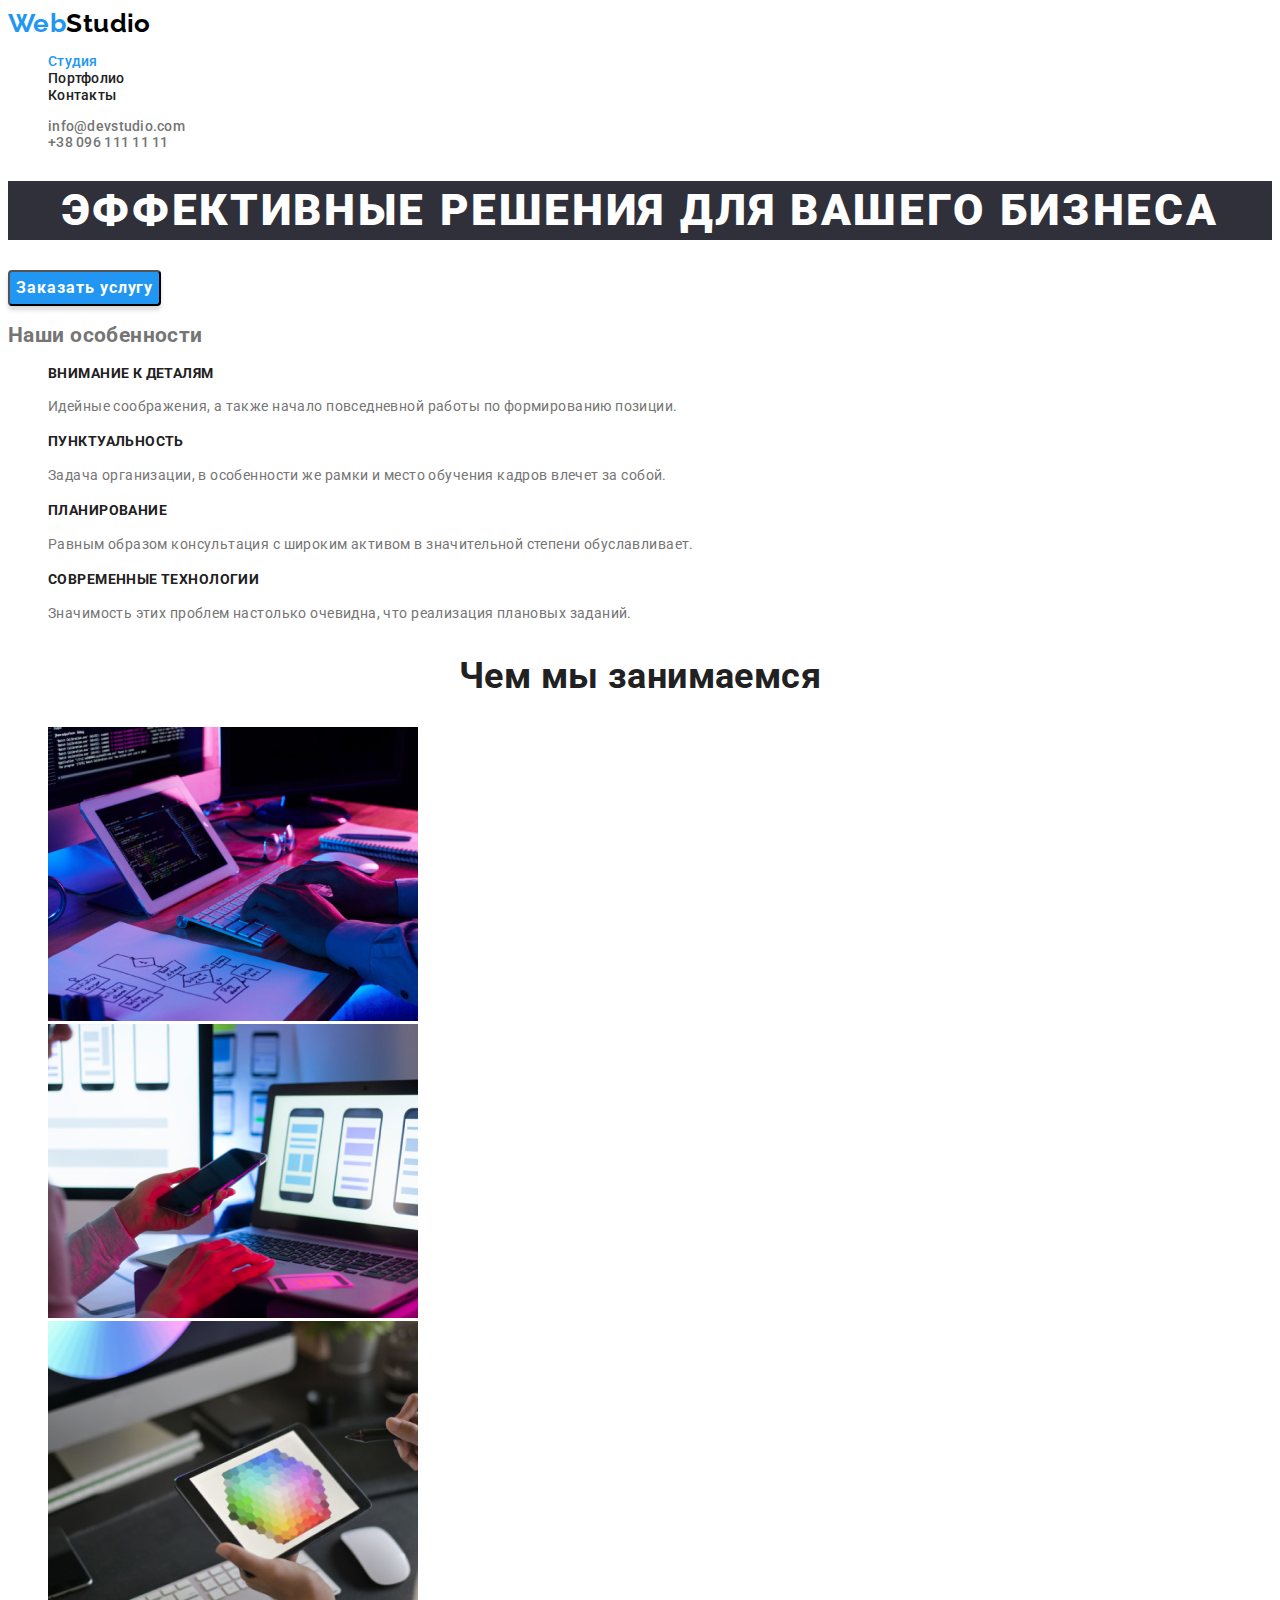
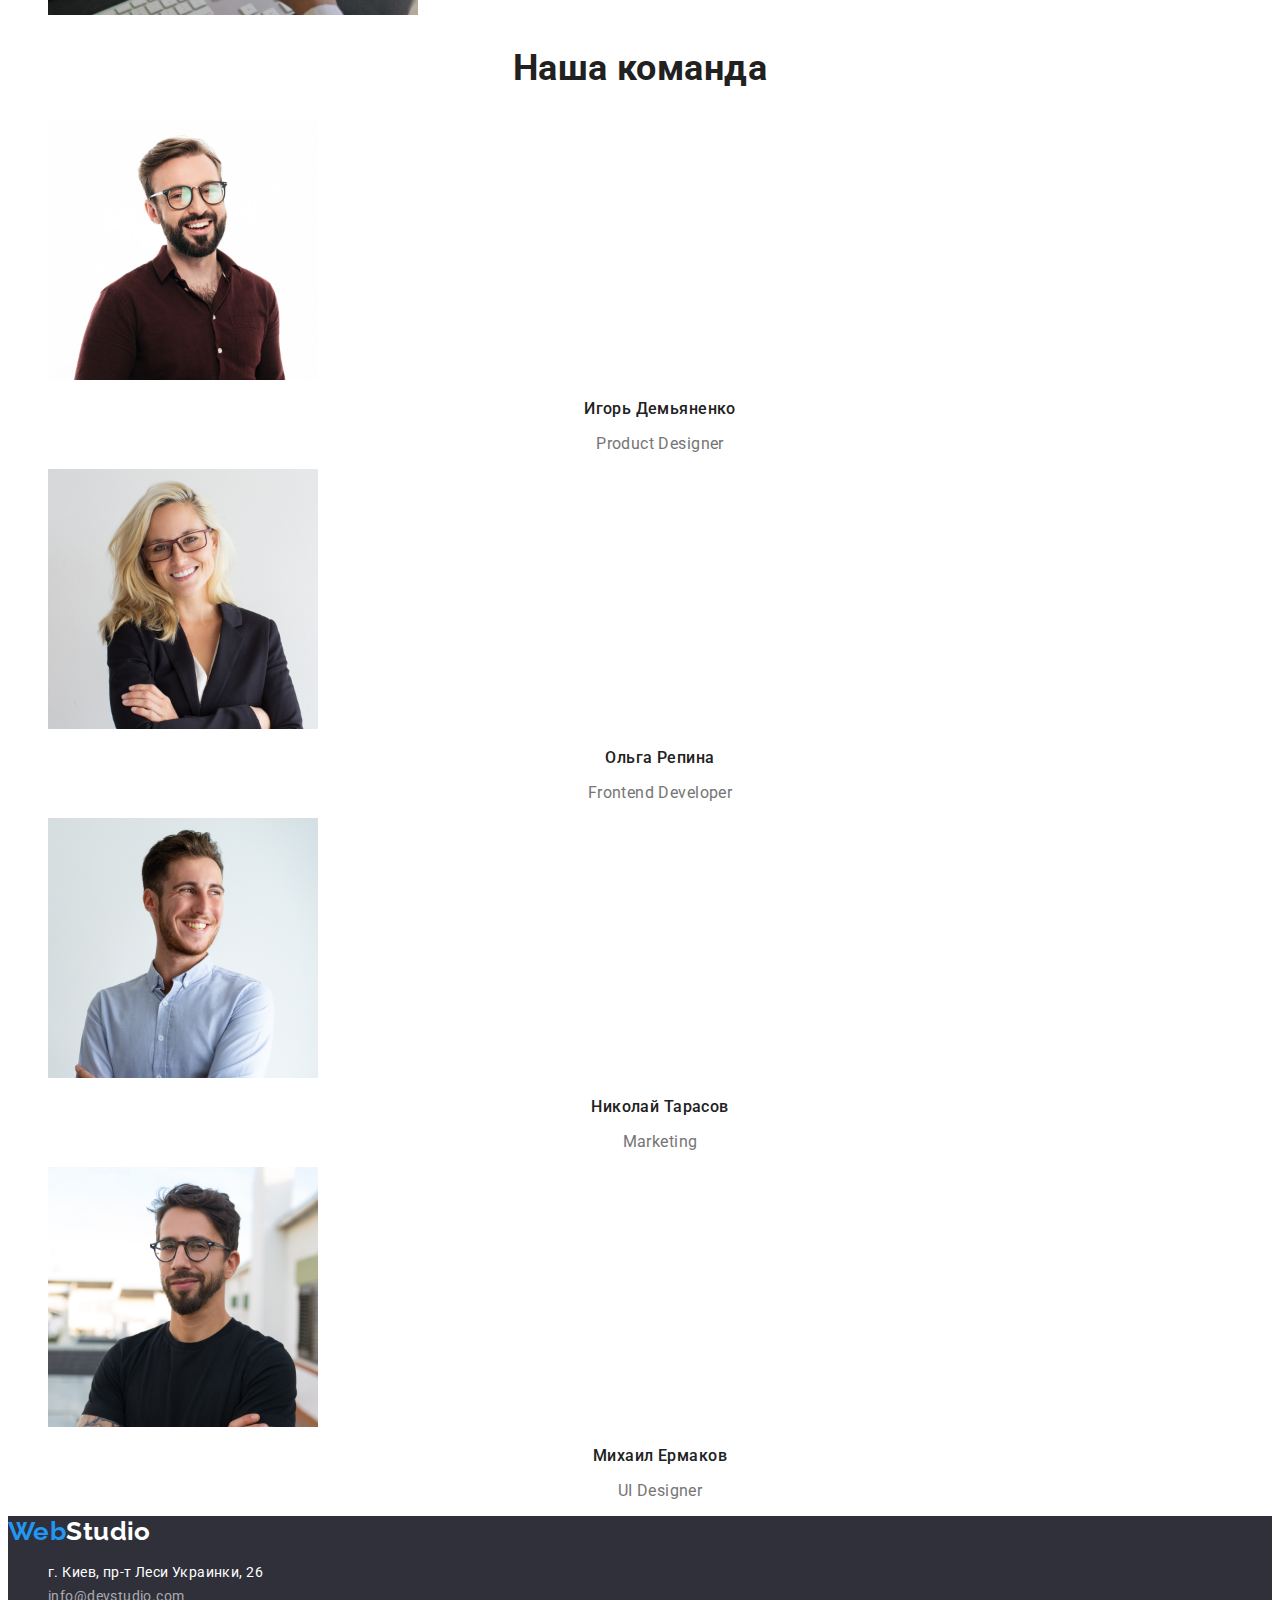
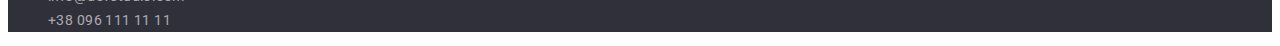
<file: index.html>
<!DOCTYPE html>
<html lang="en-ru">

<head>
    <meta charset="UTF-8">
    <meta http-equiv="X-UA-Compatible" content="IE=edge">
    <meta name="viewport" content="width=1600, initial-scale=1.0">
    <title>WebStudio</title>
    <link rel="preconnect" href="https://fonts.gstatic.com">
    <link
        href="https://fonts.googleapis.com/css2?family=Raleway:wght@700&family=Roboto:wght@400;500;700;900&display=swap"
        rel="stylesheet">
    <link rel="stylesheet" href="./css/styles.css">

</head>

<body>
    <header>
        <a class="logo" href="./index.html">Web<span class="logo-heder">Studio</span></a>
        <nav>
            <ul class="site-nav list">
                <li class="site-nav-link"><a class="link current" href="./index.html">Студия</a></li>
                <li class="site-nav-link"><a class="link" href="./portfolio.html">Портфолио</a></li>
                <li class="site-nav-link"><a class="link" href="">Контакты</a></li>
            </ul>
        </nav>
        <ul class="contacts list">
            <li class="contacts-link"><a class="link mail" href="mailto:info@devstudio.com">info@devstudio.com</a></li>
            <li class="contacts-link"><a class="link tel" href="tel:+380961111111">+38 096 111 11 11</a></li>
        </ul>
    </header>
    <main>
        <!--Banner section-->
        <section class="hero">
            <h1>Эффективные решения для вашего бизнеса</h1>
            <button class="button" type="button">Заказать услугу</button>
        </section>

        <section class="section-feature">
            <!--h2 delete later-->
            <h2>Наши особенности</h2>
            <ul>
                <li class="features-list">
                    <h3 class="title">Внимание к деталям</h3>
                    <p class="features-text">Идейные соображения, а также начало повседневной работы по формированию
                        позиции.</p>
                </li>
                <li class="features-list">
                    <h3 class="title">Пунктуальность</h3>
                    <p class="features-text">Задача организации, в особенности же рамки и место обучения кадров влечет
                        за собой.</p>
                </li>
                <li class="features-list">
                    <h3 class="title">Планирование</h3>
                    <p class="features-text">Равным образом консультация с широким активом в значительной степени
                        обуславливает.</p>
                </li>
                <li class="features-list">
                    <h3 class="title">Современные технологии</h3>
                    <p class="features-text">Значимость этих проблем настолько очевидна, что реализация плановых
                        заданий.</p>
                </li>
            </ul>
        </section>

        <!--What do you do-->
        <section class="section-work">
            <h2 class="section-title">Чем мы занимаемся</h2>
            <ul>
                <li class="work-img"><img src="./images/box-one.jpg" alt="work place IT" width="370" height="294"></li>
                <li class="work-img"><img src="./images/box-two.jpg" alt="notebook and phone" width="370" height="294">
                </li>
                <li class="work-img"><img src="./images/box-three.jpg" alt="planshet" width="370" height="294"></li>
            </ul>
        </section>
        <!--Our team-->

        <section class="section-team">
            <h2 class="section-title">Наша команда</h2>
            <ul>
                <li class="card-team">
                    <img src="./images/img-id.jpg" alt="man" width="270" height="260">
                    <h3 class="title">Игорь Демьяненко</h3>
                    <p class="card-team-text">Product Designer</p>
                </li>
                <li class="card-team">
                    <img src="./images/img-or.jpg" alt="woman" width="270" height="260">
                    <h3 class="title">Ольга Репина</h3>
                    <p class="card-team-text">Frontend Developer</p>
                </li>
                <li class="card-team">
                    <img src="./images/img-nt.jpg" alt="man" width="270" height="260">
                    <h3 class="title">Николай Тарасов</h3>
                    <p class="card-team-text">Marketing</p>
                </li>
                <li class="card-team">
                    <img src="./images/img-me.jpg" alt="man" width="270" height="260">
                    <h3 class="title">Михаил Ермаков</h3>
                    <p class="card-team-text">UI Designer</p>
                </li>
            </ul>
        </section>

    </main>
    <footer class="footer">
        <a class="logo" href="./index.html">Web<span class="logo-footer">Studio</span></a>
        <address>
            <ul class="address-list">
                <li><a class="link-google" href="https://goo.gl/maps/QsSSM6Vuw5GDu2TJ9" target="_blank"
                        rel="noopener noreferrer">г.
                        Киев, пр-т Леси Украинки, 26</a></li>
                <li><a class="link-cont" href="mailto:info@devstudio.com">info@devstudio.com</a></li>
                <li><a class="link-cont" href="tel:+380961111111">+38 096 111 11 11</a></li>
            </ul>
        </address>
    </footer>
</body>

</html>
</file>
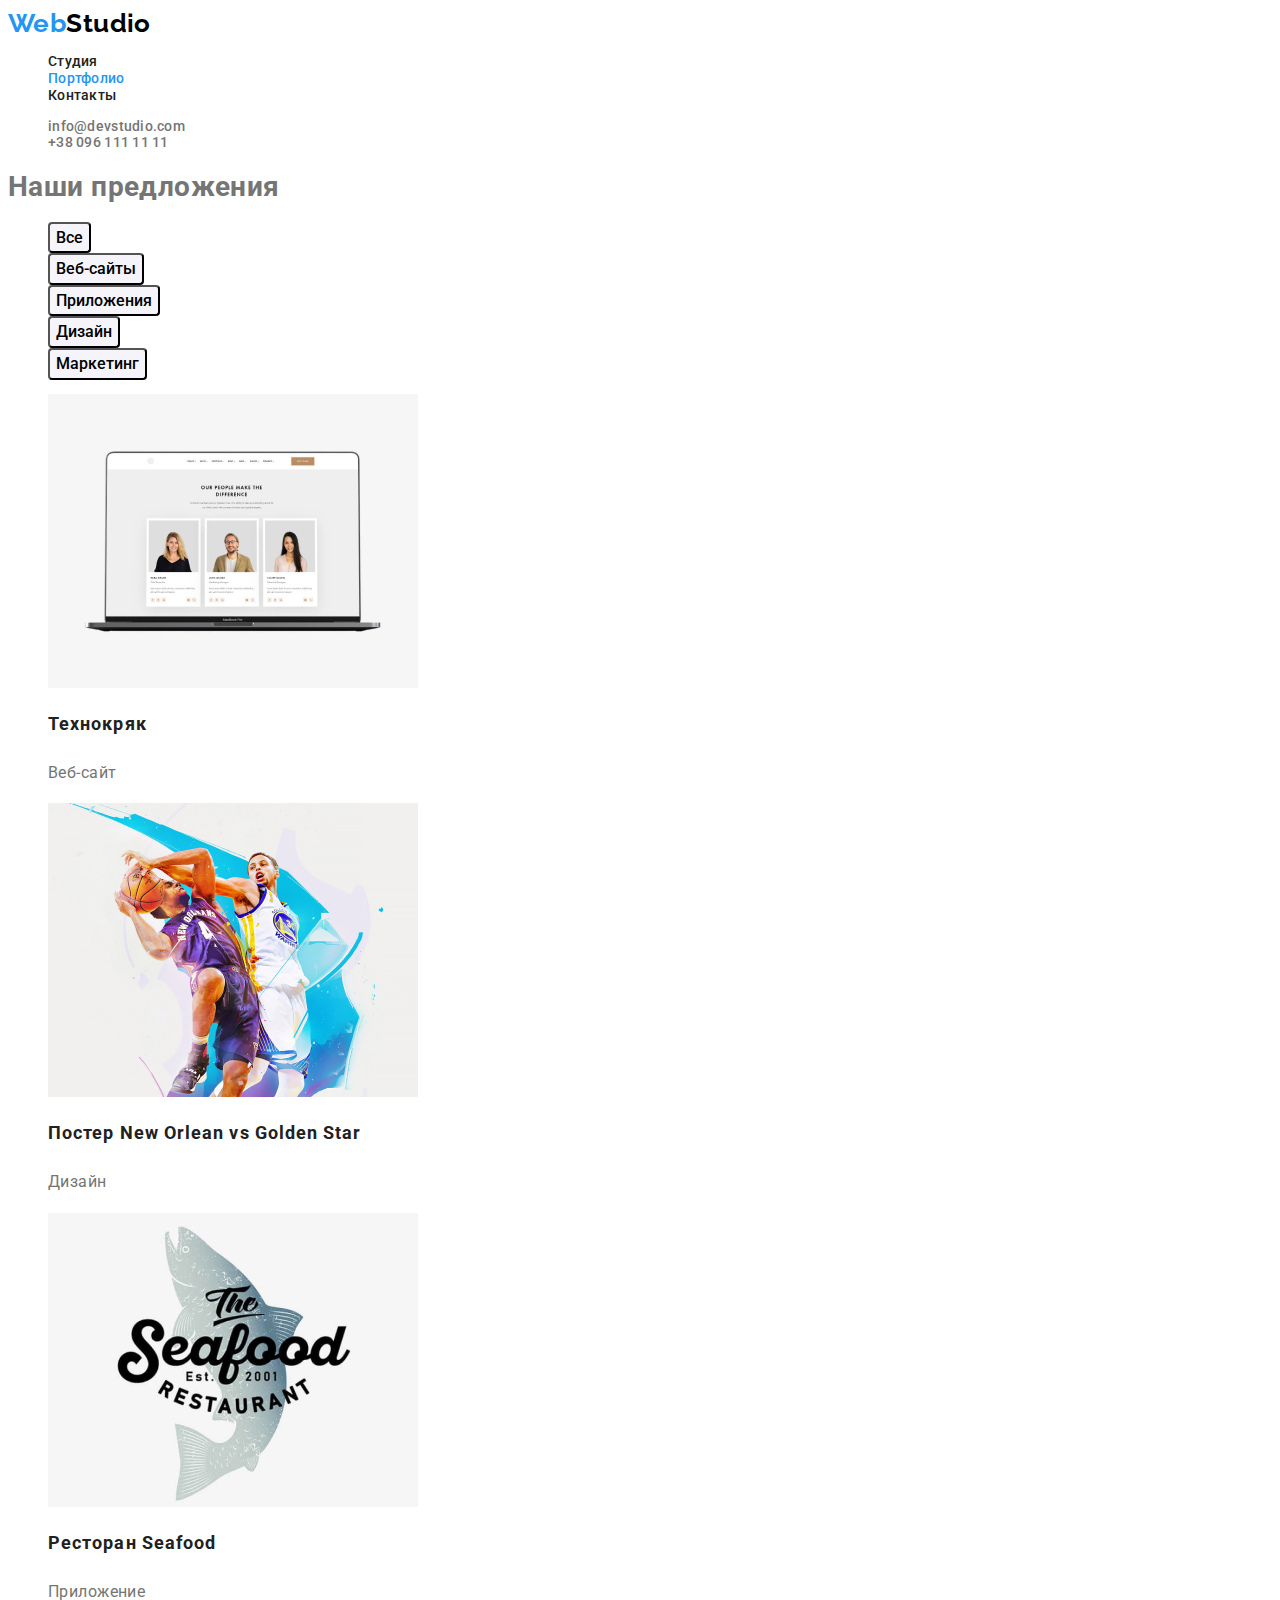
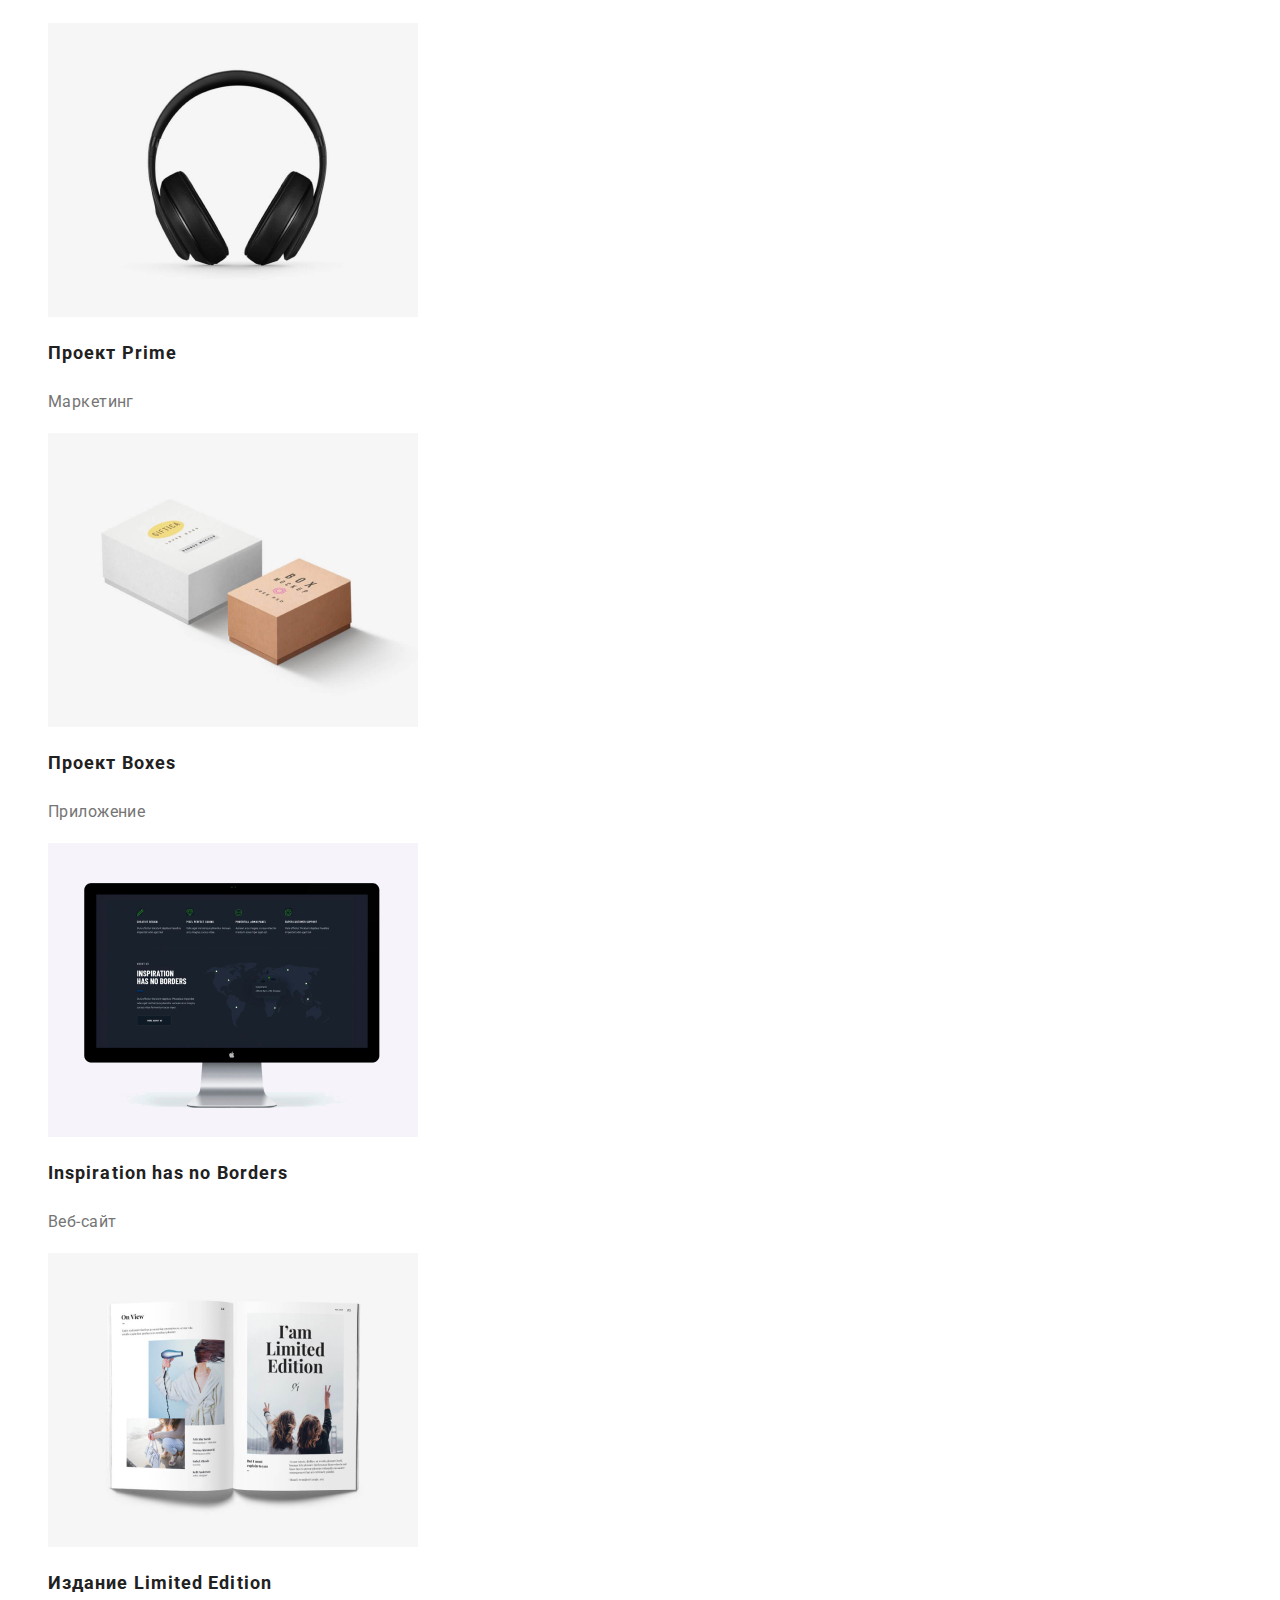
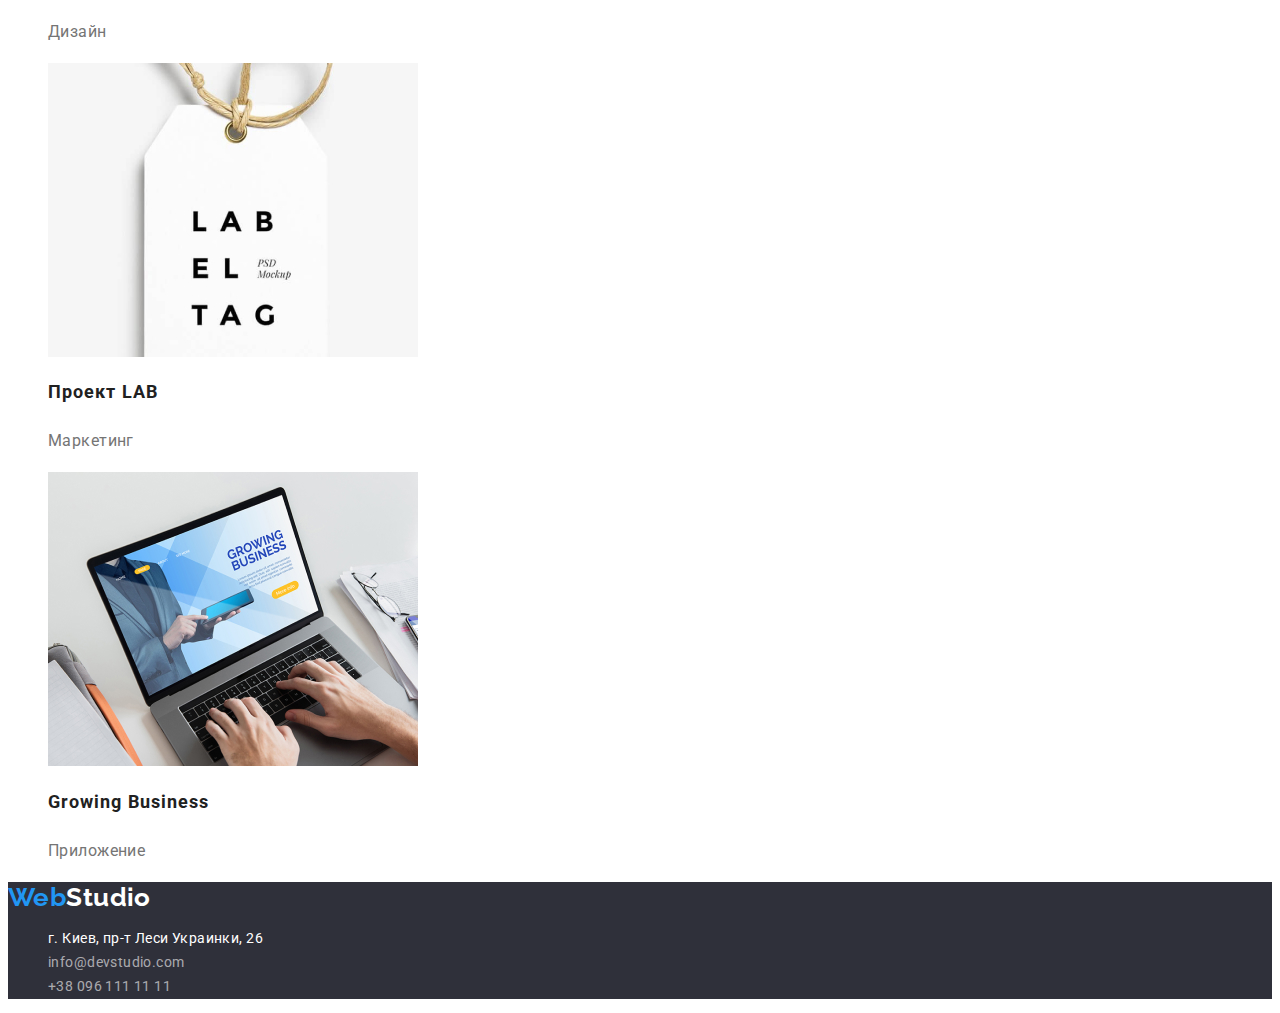
<file: portfolio.html>
<!DOCTYPE html>
<html lang="en-ru">

<head>
    <meta charset="UTF-8">
    <meta http-equiv="X-UA-Compatible" content="IE=edge">
    <meta name="viewport" content="width=1600, initial-scale=1.0">
    <title>WebStudio</title>
    <link rel="preconnect" href="https://fonts.gstatic.com">
    <link
        href="https://fonts.googleapis.com/css2?family=Raleway:wght@700&family=Roboto:wght@400;500;700;900&display=swap"
        rel="stylesheet">
    <link rel="stylesheet" href="./css/styles.css">
</head>

<body>
    <header>
        <a class="logo" href="./index.html">Web<span class="logo-heder">Studio</span></a>
        <nav>
            <ul class="site-nav list">
                <li class="site-nav-link"><a class="link" href="./index.html">Студия</a></li>
                <li class="site-nav-link"><a class="link current" href="./portfolio.html">Портфолио</a></li>
                <li class="site-nav-link"><a class="link" href="">Контакты</a></li>
            </ul>
        </nav>
        <ul class="contacts list">
            <li class="contacts-link"><a class="link mail" href="mailto:info@devstudio.com">info@devstudio.com</a></li>
            <li class="contacts-link"><a class="link tel" href="tel:+380961111111">+38 096 111 11 11</a></li>
        </ul>
    </header>

    <main>
        <section class="portfolio">
            <h1>Наши предложения</h1>
            <!--botton filter-->
            <ul class="btn-filter">
                <li class="btn"><button type="button">Все</button></li>
                <li class="btn"><button type="button">Веб-сайты</button></li>
                <li class="btn"><button type="button">Приложения</button></li>
                <li class="btn"><button type="button">Дизайн</button></li>
                <li class="btn"><button type="button">Маркетинг</button></li>
            </ul>
            <!--list proposition-->
            <ul>
                <li class="cards-product">
                    <img src="./images/img-notebok.jpg" alt="notebook" width="370" height="294" />
                    <h2 class="cards-product-title">Технокряк</h2>
                    <p class="cards-product-text">Веб-сайт</p>
                </li>
                <li class="cards-product">
                    <img src="./images/img-desine.jpg" alt="mens play basketball" width="370" height="294" />
                    <h2 class="cards-product-title">Постер New Orlean vs Golden Star</h2>
                    <p class="cards-product-text">Дизайн</p>
                </li>
                <li class="cards-product">
                    <img src="./images/img-restaurant.jpg" alt="shark" width="370" height="294" />
                    <h2 class="cards-product-title">Ресторан Seafood</h2>
                    <p class="cards-product-text">Приложение</p>
                </li>
                <li class="cards-product">
                    <img src="./images/img-airpods.jpg" alt="airpods" width="370" height="294" />
                    <h2 class="cards-product-title">Проект Prime</h2>
                    <p class="cards-product-text">Маркетинг</p>
                </li>
                <li class="cards-product">
                    <img src="./images/img-boxes.jpg" alt="two boxes" width="370" height="294" />
                    <h2 class="cards-product-title">Проект Boxes</h2>
                    <p class="cards-product-text">Приложение</p>
                </li>
                <li class="cards-product">
                    <img src="./images/img-monitor.jpg" alt="monitor" width="370" height="294" />
                    <h2 class="cards-product-title">Inspiration has no Borders</h2>
                    <p class="cards-product-text">Веб-сайт</p>
                </li>
                <li class="cards-product">
                    <img src="./images/img-magazine.jpg" alt="magazine" width="370" height="294" />
                    <h2 class="cards-product-title">Издание Limited Edition</h2>
                    <p class="cards-product-text">Дизайн</p>
                </li>
                <li class="cards-product">
                    <img src="./images/img-label.jpg" alt="label" width="370" height="294" />
                    <h2 class="cards-product-title">Проект LAB</h2>
                    <p class="cards-product-text">Маркетинг</p>
                </li>
                <li class="cards-product">
                    <img src="./images/img-notebok-grey.jpg" alt="notebook" width="370" height="294" />
                    <h2 class="cards-product-title">Growing Business</h2>
                    <p class="cards-product-text">Приложение</p>
                </li>
            </ul>
        </section>
    </main>
    <footer class="footer">
        <a class="logo" href="./index.html">Web<span class="logo-footer">Studio</span></a>
        <address>
            <ul class="address-list">
                <li><a class="link-google" href="https://goo.gl/maps/QsSSM6Vuw5GDu2TJ9" target="_blank"
                        rel="noopener noreferrer">г.
                        Киев, пр-т Леси Украинки, 26</a></li>
                <li><a class="link-cont" href="mailto:info@devstudio.com">info@devstudio.com</a></li>
                <li><a class="link-cont" href="tel:+380961111111">+38 096 111 11 11</a></li>

            </ul>
        </address>
    </footer>
</body>

</html>
</file>
<file: css/styles.css>
:root {
    --primary-text-color: #757575;
    --text-item: #212121;
    --background-color: #ffffff;
    --second-color-link: #2196F3;
    --half-logo: #000000;
    --background-hero: #2F303A;
    --btn-hover: #188CE8;
    --background-our-team: #F5F4FA;
}

.list {
    list-style: none;
}

/*=============COMPONENT===============*/
/*====title=====*/
/*h2 studia*/
.section-title {
    font-weight: 700;
    font-size: 36px;
    line-height: 1.16;
    text-align: center;
    color: var(--text-item);
}

/*h2 portfolio*/
.cards-product-title {
    font-weight: 700;
    font-size: 18px;
    line-height: 2.0;
    letter-spacing: 0.06em;
    color: var(--text-item)
}

/*h3 our-features*/
.features-list .title {
    font-weight: 700;
    font-size: 14px;
    line-height: 1.2;
    text-transform: uppercase;
    color: var(--text-item);
}

/*h3 our team*/
.card-team .title {
    font-weight: 500;
    font-size: 16px;
    line-height: 1.19;
    text-align: center;
    color: var(--text-item);
}

/*====END title=====*/

/*=============END COMPONENT===============*/
body {
    font-family: Roboto, sans-serif;
    font-size: 14px;
    letter-spacing: 0.03em;
    background: var(--background-color);
    color: var(--primary-text-color);
}

/*========== HEDER===================*/

/*=====логотип=====*/
.logo {
    font-family: Raleway, sans-serif;
    font-weight: 700;
    font-size: 26px;
    line-height: 1.2;
    color: var(--second-color-link);
    text-decoration: none;
}

.logo-heder {
    color: var(--half-logo);
}

.logo-footer {
    color: var(--background-color);
}

/*=====end логотип=====*/
/*====панель навигации====*/

.site-nav .link {
    color: var(--text-item);
    text-decoration: none;
    font-weight: 500;
    line-height: 1.2;
    letter-spacing: 0.02em;
}

.site-nav .link.current {
    color: var(--second-color-link);
}

.site-nav .link:hover,
.site-nav .link:focus {
    color: var(--second-color-link);
}

.contacts .link {
    color: var(--primary-text-color);
    text-decoration: none;
    font-weight: 500;
    line-height: 1.2;
    letter-spacing: 0.02em;
}

.contacts .link:hover,
.contacts .link:focus {
    color: var(--second-color-link);
}

.site-nav-link {
    border: 50px;
}


/*====END панель навигации====*/

/*========== END HEDER===================*/

/*====MAIN BLOCK====*/

/*==hero==*/
.hero h1 {
    font-weight: 900;
    font-size: 44px;
    line-height: 1.36;
    text-align: center;
    letter-spacing: 0.06em;
    text-transform: uppercase;
    color: var(--background-color);
    background: #2F303A
}

/*==button==*/
.button {
    font-family: Roboto;
    font-weight: 700;
    font-size: 16px;
    line-height: 1.87;

    align-items: center;
    text-align: center;
    letter-spacing: 0.06em;

    color: var(--background-color);
    background: var(--second-color-link);
    box-shadow: 0px 4px 4px rgba(0, 0, 0, 0.15);
    border-radius: 4px;
    cursor: pointer;
}

.button:hover {
    background: var(--btn-hover);
}

/*==END button==*/
/*==END hero==*/

/*======section-feature=====*/
.features-list {
    list-style-type: none;
}

.features-text {
    line-height: 1.71;
}

/*======end section-feature=====*/
/*====section what are we doing====*/
.work-img {
    list-style-type: none;
}

/*====end section what are we doing====*/

/*=====section our team=====*/
.card-team {
    list-style-type: none;
}

.card-team-text {
    font-size: 16px;
    line-height: 1.19;
    text-align: center;
}

/*=====end section our team=====*/

/*=======footer========*/
.footer {
    background: #2F303A;
}

.address-list {
    list-style-type: none;
}

.link-google {
    color: var(--background-color);
    text-decoration: none;
    line-height: 1.7;
    font-style: normal;
}

.link-google:hover,
.link-google:focus {
    color: var(--second-color-link);
}

.link-cont {
    color: rgba(255, 255, 255, 0.6);
    text-decoration: none;
    line-height: 1.7;
    font-style: normal;
}

.link-cont:hover,
.link-cont:focus {
    color: var(--second-color-link);
}

/*=======end footer========*/

/*=============         ============*/
/*=============portfolio============*/
.btn {
    list-style-type: none;
}

.btn button {
    background: var(--background-our-team);
    border-radius: 4px;
    font-family: Roboto;
    font-size: 16px;
    font-weight: 500;
    line-height: 1.6;
    text-align: center;
    cursor: pointer;
}

.btn button:hover,
.btn button:focus {
    color: var(--background-color);
    background-color: var(--second-color-link);
}

.cards-product {
    list-style-type: none;
}

.cards-product-text {
    font-size: 16px;
    line-height: 1.87;
    color: var(--primary-text-color)
}

/*=============   END    ============*/
/*=============portfolio============*/
</file>
